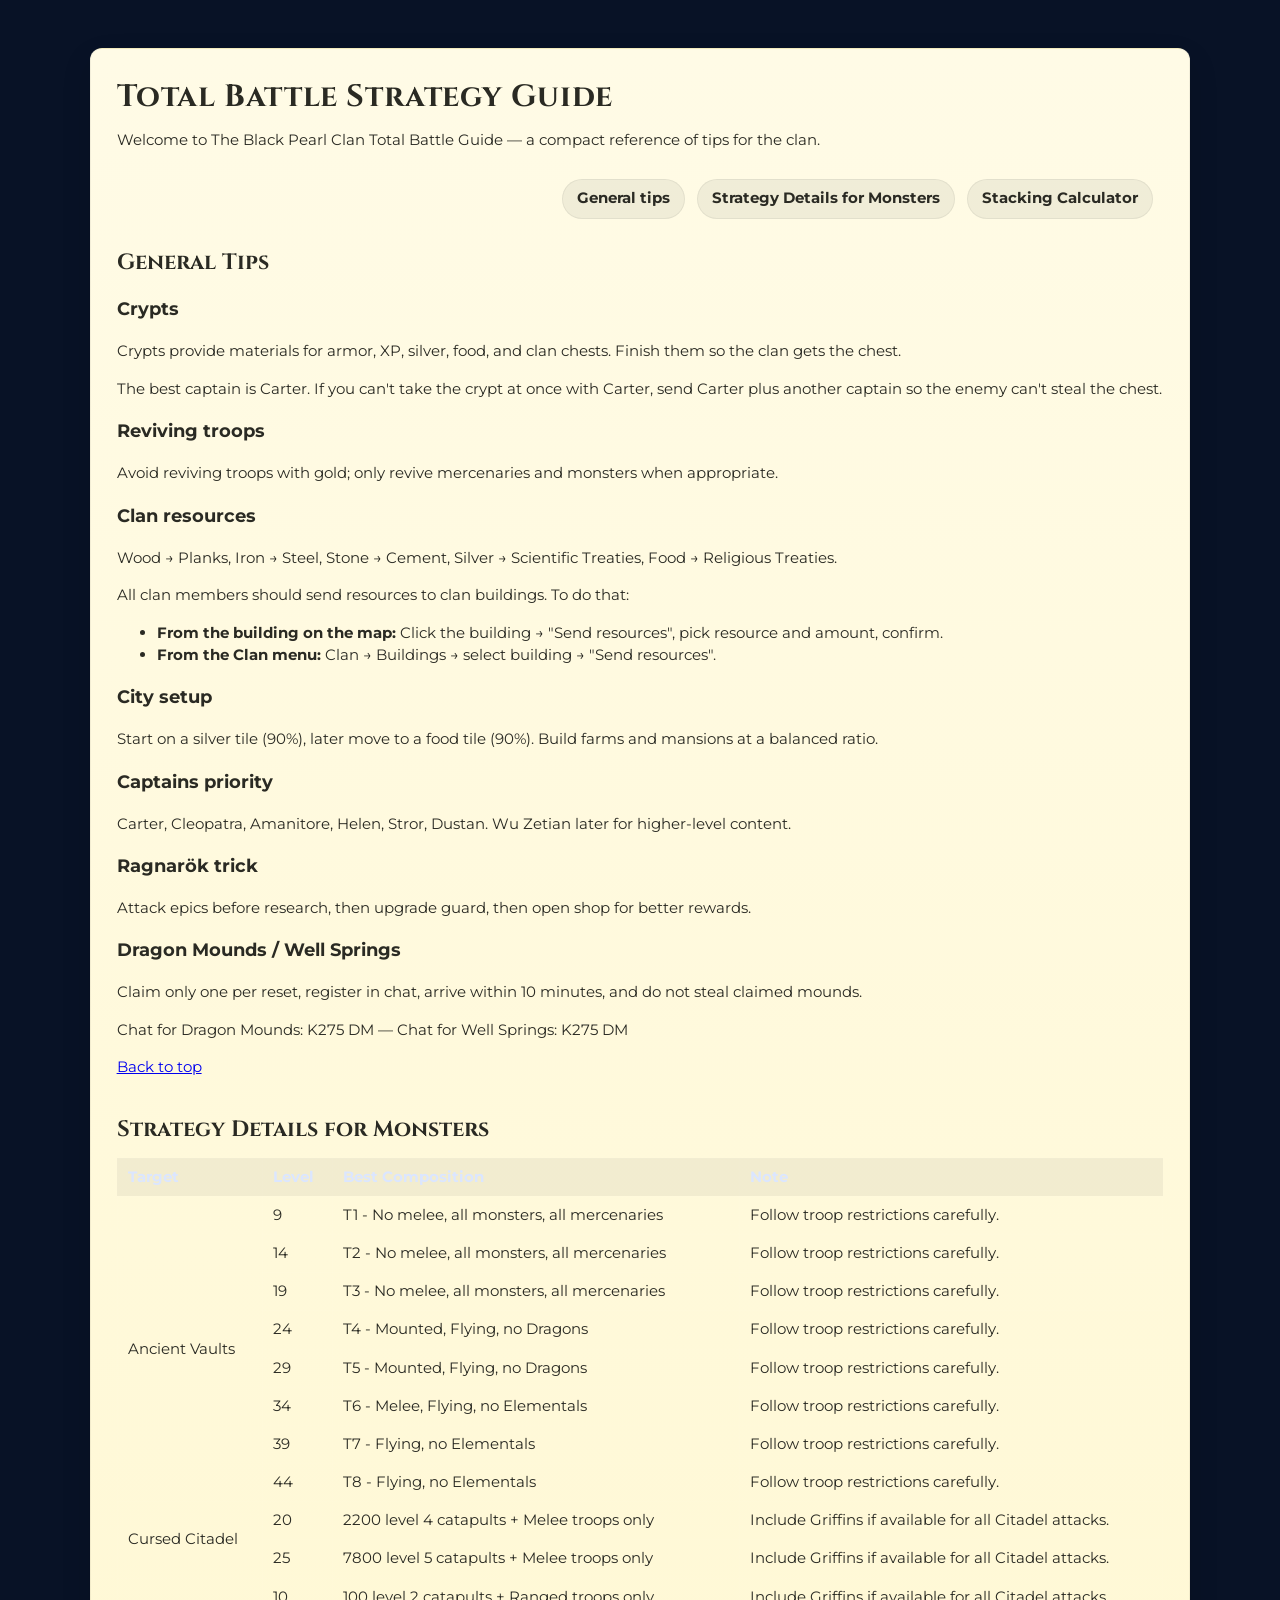
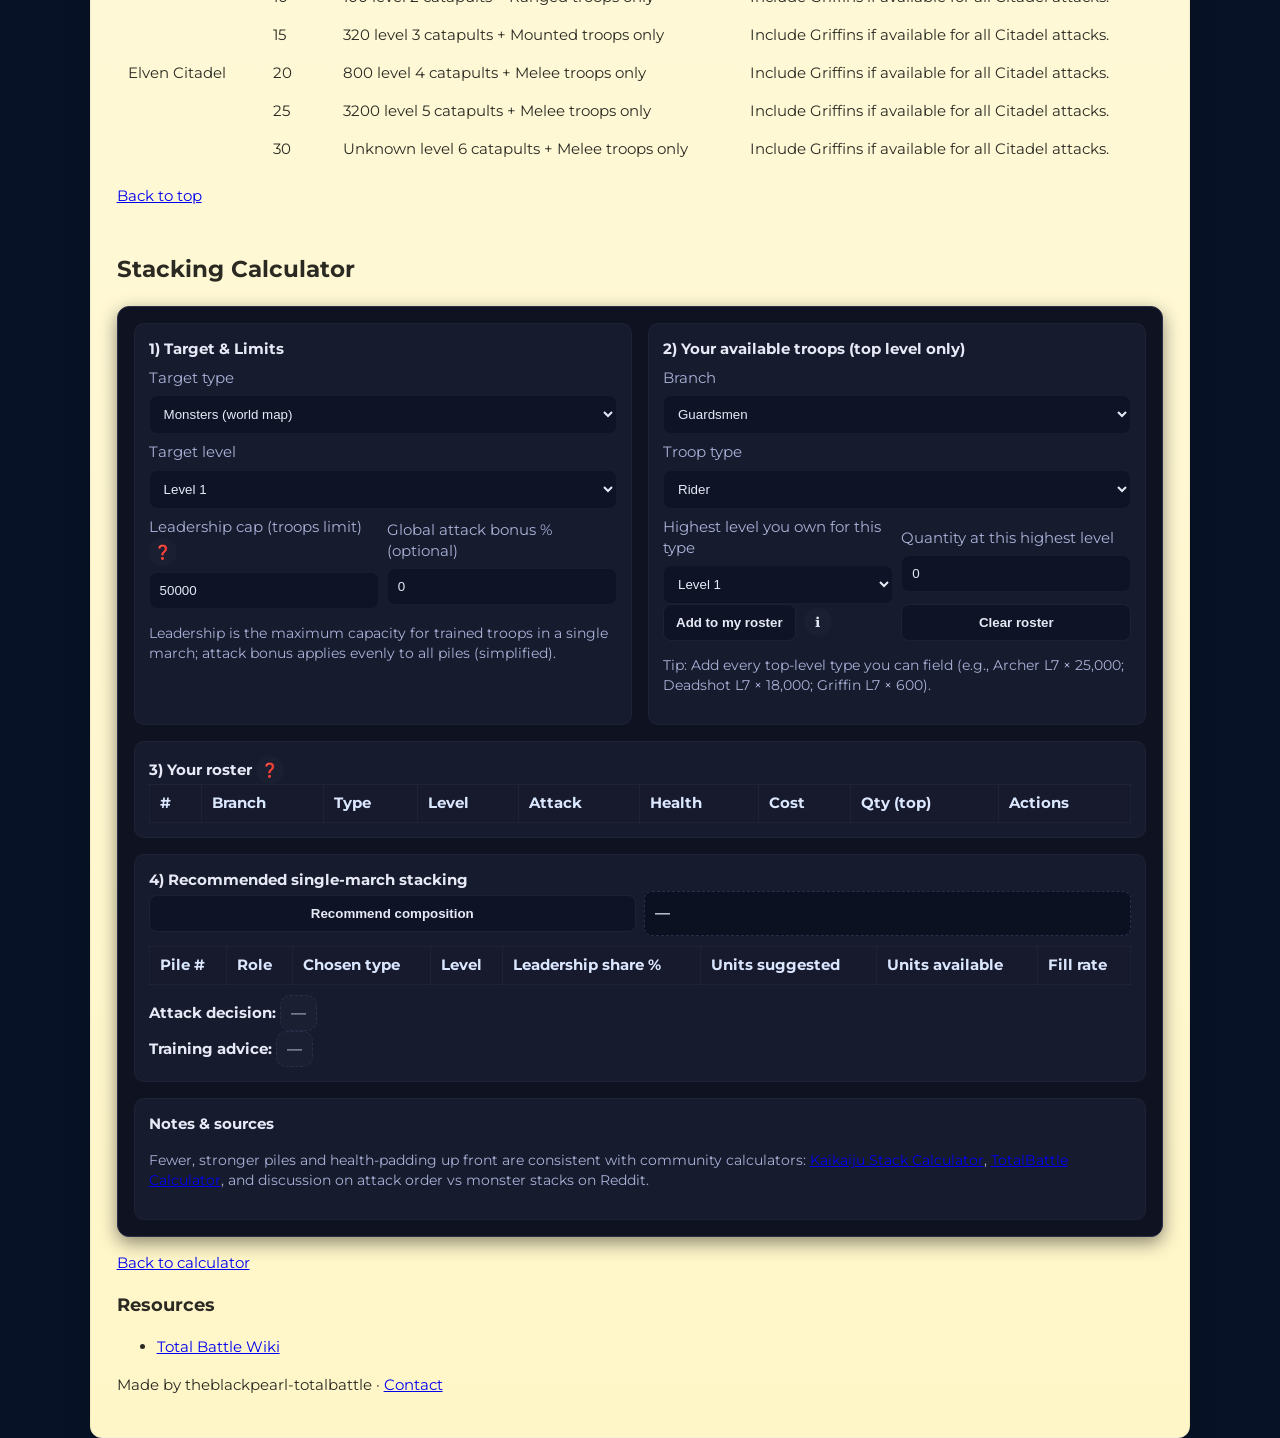
<file: index.html>
<!DOCTYPE html>
<html lang="en">
<head>
  <meta charset="utf-8" />
  <meta name="viewport" content="width=device-width,initial-scale=1" />
  <title>Total Battle Guide</title>

  <!-- Google fonts -->
  <link href="https://fonts.googleapis.com/css2?family=Cinzel:wght@400;700&family=Montserrat:wght@300;400;600&display=swap" rel="stylesheet">

  <!-- Site stylesheet -->
  <link rel="stylesheet" href="style.css" />
</head>
<body>
  <div class="container" id="top">
    <h1>Total Battle Strategy Guide</h1>

    <!-- Intro / description -->
    <p class="intro">
      Welcome to The Black Pearl Clan Total Battle Guide — a compact reference of tips for the clan.
    </p>

    <!-- Horizontal top menu -->
    <nav class="top-menu" role="navigation" aria-label="Top menu">
      <a class="menu-btn" href="#general-tips">General tips</a>
      <a class="menu-btn" href="#strategy-monsters">Strategy Details for Monsters</a>
      <a class="menu-btn" href="#stacking-calculator">Stacking Calculator</a>
    </nav>

    <!-- General Tips -->
    <section id="general-tips" class="general-tips" aria-labelledby="general-tips-heading">
      <h2 id="general-tips-heading">General Tips</h2>

      <article class="tip">
        <h3>Crypts</h3>
        <p>Crypts provide materials for armor, XP, silver, food, and clan chests. Finish them so the clan gets the chest.</p>
        <p>The best captain is Carter. If you can't take the crypt at once with Carter, send Carter plus another captain so the enemy can't steal the chest.</p>
      </article>

      <article class="tip">
        <h3>Reviving troops</h3>
        <p>Avoid reviving troops with gold; only revive mercenaries and monsters when appropriate.</p>
      </article>

      <article class="tip">
        <h3>Clan resources</h3>
        <p>Wood → Planks, Iron → Steel, Stone → Cement, Silver → Scientific Treaties, Food → Religious Treaties.</p>
        <p>All clan members should send resources to clan buildings. To do that:</p>
        <ul>
          <li><strong>From the building on the map:</strong> Click the building → "Send resources", pick resource and amount, confirm.</li>
          <li><strong>From the Clan menu:</strong> Clan → Buildings → select building → "Send resources".</li>
        </ul>
      </article>

      <article class="tip">
        <h3>City setup</h3>
        <p>Start on a silver tile (90%), later move to a food tile (90%). Build farms and mansions at a balanced ratio.</p>
      </article>

      <article class="tip">
        <h3>Captains priority</h3>
        <p>Carter, Cleopatra, Amanitore, Helen, Stror, Dustan. Wu Zetian later for higher-level content.</p>
      </article>

      <article class="tip">
        <h3>Ragnarök trick</h3>
        <p>Attack epics before research, then upgrade guard, then open shop for better rewards.</p>
      </article>

      <article class="tip">
        <h3>Dragon Mounds / Well Springs</h3>
        <p>Claim only one per reset, register in chat, arrive within 10 minutes, and do not steal claimed mounds.</p>
        <p>Chat for Dragon Mounds: K275 DM — Chat for Well Springs: K275 DM</p>
      </article>

      <p class="back-link"><a href="#top">Back to top</a></p>
    </section>

    <!-- Monsters strategy -->
    <div class="result-box" id="strategy-monsters">
      <h2>Strategy Details for Monsters</h2>

      <div class="table-wrap">
        <table id="strategyTable" aria-describedby="strategy-description" class="list">
          <caption id="strategy-description" style="display:none">List of targets, levels, recommended compositions and notes.</caption>
          <thead>
            <tr>
              <th scope="col">Target</th>
              <th scope="col">Level</th>
              <th scope="col">Best Composition</th>
              <th scope="col">Note</th>
            </tr>
          </thead>
          <tbody>
            <!-- Populated by script.js if present -->
          </tbody>
        </table>
      </div>

      <p class="back-link"><a href="#top">Back to top</a></p>
    </div>

    <!-- Stacking Calculator section with advisor -->
    <section id="stacking-calculator" class="stacking" aria-labelledby="stacking-heading">
      <h2 id="stacking-heading">Stacking Calculator</h2>

      <section id="tb-stack-advisor" aria-label="Stack advisor" style="--bg:#0f1220;--panel:#171b2e;--text:#e7eaf6;--muted:#a9b1d6;--accent:#6ea8fe;--ok:#86efac;--warn:#fde68a;--bad:#fca5a5;--line:#2a2f4a;">
        <!-- Minimal fallback inline style (main styles in style.css) -->
        <div class="wrap">
          <!-- 1) Target & Limits -->
          <div class="card half">
            <strong>1) Target & Limits</strong>
            <label for="sa-target">Target type</label>
            <select id="sa-target" aria-label="Target type">
              <option value="monsters">Monsters (world map)</option>
              <option value="epic">Epic monster</option>
              <option value="player">Player city</option>
            </select>

            <label for="sa-level">Target level</label>
            <select id="sa-level" aria-label="Target level"></select>

            <div class="row">
              <div>
                <label for="sa-lead">
                  Leadership cap (troops limit)
                  <span class="help" role="button" tabindex="0" aria-label="What is the Leadership cap?">❓
                    <span class="bubble" role="tooltip" aria-hidden="true">
                      <p><strong>What is it?</strong> The max Leadership your chosen captain(s) can use in one march.</p>
                      <p>Examples: <code>Spearman = 1</code>, <code>Rider = 2</code>, <code>Griffin = 20</code> per unit.</p>
                    </span>
                  </span>
                </label>
                <input id="sa-lead" type="number" min="0" step="1" value="50000" />
              </div>

              <div>
                <label for="sa-bonus">Global attack bonus % (optional)</label>
                <input id="sa-bonus" type="number" step="1" value="0" />
              </div>
            </div>

            <p class="small">Leadership is the maximum capacity for trained troops in a single march; attack bonus applies evenly to all piles (simplified).</p>
          </div>

          <!-- 2) Availability inputs -->
          <div class="card half">
            <strong>2) Your available troops (top level only)</strong>
            <label for="sa-branch">Branch</label>
            <select id="sa-branch" aria-label="Branch">
              <option value="Guardsmen">Guardsmen</option>
              <option value="Specialists">Specialists</option>
              <option value="Monsters">Monsters</option>
            </select>

            <label for="sa-unit">Troop type</label>
            <select id="sa-unit" aria-label="Troop type"></select>

            <div class="row">
              <div>
                <label for="sa-levelTop">Highest level you own for this type</label>
                <select id="sa-levelTop" aria-label="Highest level"></select>
              </div>
              <div>
                <label for="sa-qtyTop">Quantity at this highest level</label>
                <input id="sa-qtyTop" type="number" min="0" step="1" value="0" />
              </div>
            </div>

            <div class="row">
              <div style="display:flex;gap:8px;align-items:center;">
                <button id="sa-add" class="btn" type="button">Add to my roster</button>

                <span class="help" role="button" tabindex="0" aria-label="How to use Add to my roster">ℹ️
                  <span class="bubble" role="tooltip" aria-hidden="true">
                    <p><strong>What this does:</strong> Adds one troop entry (branch, type, level, quantity) to your roster table.</p>
                    <ul style="margin:0 0 8px 18px;">
                      <li>Select branch.</li>
                      <li>Pick the troop type.</li>
                      <li>Choose the highest level you own.</li>
                      <li>Enter quantity and click Add.</li>
                    </ul>
                  </span>
                </span>
              </div>

              <button id="sa-clear" class="btn" type="button">Clear roster</button>
            </div>

            <p class="small">Tip: Add every top-level type you can field (e.g., Archer L7 × 25,000; Deadshot L7 × 18,000; Griffin L7 × 600).</p>
          </div>

          <!-- 3) Roster -->
          <div class="card" style="grid-column:span 12;">
            <strong>
              3) Your roster
              <span class="help" role="button" tabindex="0" aria-label="What is Your roster?">❓
                <span class="bubble" role="tooltip" aria-hidden="true">
                  <p><strong>What it is:</strong> A list of the top-level troops you own and their quantities.</p>
                  <p>The advisor uses this to pick piles and calculate fit inside Leadership.</p>
                </span>
              </span>
            </strong>

            <div class="table-wrap">
              <table id="sa-roster" class="list" aria-label="Your roster table">
                <thead>
                  <tr>
                    <th>#</th><th>Branch</th><th>Type</th><th>Level</th><th>Attack</th><th>Health</th><th>Cost</th><th>Qty (top)</th><th>Actions</th>
                  </tr>
                </thead>
                <tbody></tbody>
              </table>
            </div>
          </div>

          <!-- 4) Recommendation -->
          <div class="card" style="grid-column:span 12;">
            <strong>4) Recommended single‑march stacking</strong>

            <div class="row" style="margin-bottom:8px;">
              <button id="sa-recommend" class="btn" type="button">Recommend composition</button>
              <div class="out" id="sa-summary" aria-live="polite">—</div>
            </div>

            <div class="table-wrap" style="margin-top:10px;">
              <table id="sa-plan" class="list" aria-label="Stacking plan">
                <thead>
                  <tr>
                    <th>Pile #</th><th>Role</th><th>Chosen type</th><th>Level</th>
                    <th>Leadership share %</th><th>Units suggested</th><th>Units available</th><th>Fill rate</th>
                  </tr>
                </thead>
                <tbody></tbody>
              </table>
            </div>

            <div style="margin-top:10px;">
              <div><strong>Attack decision:</strong> <span id="sa-decision" class="pill">—</span></div>
              <div><strong>Training advice:</strong> <span id="sa-advice" class="pill">—</span></div>
            </div>
          </div>

          <!-- References -->
          <div class="card ref" style="grid-column:span 12;">
            <strong>Notes & sources</strong>
            <p class="small">
              Fewer, stronger piles and health‑padding up front are consistent with community calculators: 
              <a href="https://kaiculator.kaikaiju.com/" target="_blank" rel="noopener">Kaikaiju Stack Calculator</a>,
              <a href="https://totalbattle-calculator.com/" target="_blank" rel="noopener">TotalBattle Calculator</a>,
              and discussion on attack order vs monster stacks on Reddit.
            </p>
          </div>
        </div>

        <!-- Inline script for advisor behavior -->
        <script>
        (function(){
          // Minimal dataset and advisor logic (kept compact)
          const DB = {
            "Guardsmen":{
              "Rider":{1:{a:100,h:300,c:2},2:{a:180,h:540,c:2},3:{a:320,h:960,c:2},4:{a:580,h:1740,c:2},5:{a:1050,h:3150,c:2},6:{a:1900,h:5700,c:2},7:{a:3400,h:10200,c:2}},
              "Spearman":{1:{a:50,h:150,c:1},2:{a:90,h:270,c:1},3:{a:160,h:480,c:1},4:{a:290,h:870,c:1},5:{a:520,h:1560,c:1},6:{a:940,h:2820,c:1},7:{a:1700,h:5100,c:1}},
              "Archer":{1:{a:50,h:150,c:1},2:{a:90,h:270,c:1},3:{a:160,h:480,c:1},4:{a:290,h:870,c:1},5:{a:520,h:1560,c:1},6:{a:940,h:2820,c:1},7:{a:1700,h:5100,c:1}},
              "Griffin":{5:{a:10000,h:30000,c:20},6:{a:19000,h:57000,c:20},7:{a:34000,h:102000,c:20}}
            },
            "Specialists":{/* shortened for brevity - same structure as previously provided */},
            "Monsters":{/* shortened */}
          };

          // Elements
          const targetEl = document.getElementById('sa-target');
          const levelEl = document.getElementById('sa-level');
          const leadEl = document.getElementById('sa-lead');
          const bonusEl = document.getElementById('sa-bonus');
          const branchEl = document.getElementById('sa-branch');
          const unitEl = document.getElementById('sa-unit');
          const levelTopEl = document.getElementById('sa-levelTop');
          const qtyTopEl = document.getElementById('sa-qtyTop');

          const addEl = document.getElementById('sa-add');
          const clearEl = document.getElementById('sa-clear');
          const rosterBody = document.querySelector('#sa-roster tbody');
          const recommendEl = document.getElementById('sa-recommend');
          const planBody = document.querySelector('#sa-plan tbody');
          const summaryEl = document.getElementById('sa-summary');
          const decisionEl = document.getElementById('sa-decision');
          const adviceEl = document.getElementById('sa-advice');

          // State
          let roster = [];

          // Helpers
          const fmtI = n => new Intl.NumberFormat().format(n);
          const fmtN = n => new Intl.NumberFormat(undefined,{maximumFractionDigits:2}).format(n);
          const clampInt = v => { const n = Math.floor(Number(v)); return Number.isFinite(n) && n>0 ? n : 0; };

          function setTargetLevels(){
            const t = targetEl.value;
            levelEl.innerHTML = '';
            const maxLevel = (t==='monsters')?50:10;
            for(let i=1;i<=maxLevel;i++){
              const opt = document.createElement('option');
              opt.value = String(i); opt.textContent = `Level ${i}`;
              levelEl.appendChild(opt);
            }
          }

          function populateUnits(){
            const b = branchEl.value;
            unitEl.innerHTML = '';
            if(!DB[b]) return;
            Object.keys(DB[b]).forEach(u=>{
              const opt = document.createElement('option');
              opt.value = u; opt.textContent = u;
              unitEl.appendChild(opt);
            });
            populateLevelsForSelected();
          }

          function populateLevelsForSelected(){
            const b = branchEl.value, u = unitEl.value;
            levelTopEl.innerHTML = '';
            if(!DB[b] || !DB[b][u]) return;
            const levels = Object.keys(DB[b][u]).map(Number).sort((a,b)=>a-b);
            levels.forEach(l=>{
              const opt = document.createElement('option');
              opt.value = String(l); opt.textContent = `Level ${l}`;
              levelTopEl.appendChild(opt);
            });
          }

          function renderRoster(){
            rosterBody.innerHTML = '';
            roster.forEach((r,i)=>{
              const tr = document.createElement('tr');
              tr.innerHTML = `<td>${i+1}</td><td>${r.branch}</td><td>${r.unit}</td><td>${r.lvl}</td><td>${fmtN(r.a)}</td><td>${fmtN(r.h)}</td><td>${fmtI(r.c)}</td><td>${fmtI(r.qty)}</td><td><button class="del" data-i="${i}">✕</button></td>`;
              rosterBody.appendChild(tr);
            });
            rosterBody.querySelectorAll('button.del').forEach(btn=>{
              btn.addEventListener('click', ()=>{ roster.splice(Number(btn.dataset.i),1); renderRoster(); });
            });
          }

          function addToRoster(){
            const b = branchEl.value, u = unitEl.value;
            const l = Number(levelTopEl.value);
            const q = clampInt(qtyTopEl.value);
            if(!DB[b] || !DB[b][u] || !DB[b][u][l] || q<=0) return;
            const st = DB[b][u][l];
            roster.push({ branch: b, unit: u, lvl: l, qty: q, a: st.a, h: st.h, c: st.c });
            renderRoster();
          }

          function clearRoster(){ roster = []; renderRoster(); }

          function roleOf(name, branch){
            const n = name.toLowerCase();
            if(n.includes('archer')||n.includes('deadshot')||n.includes('legitimist')) return 'ranged';
            if(n.includes('rider')||n.includes('lion')||n.includes('mounted')||n.includes('smiter')) return 'mounted';
            if(n.includes('griffin')||n.includes('corax')||n.includes('royal')) return 'flying';
            if(n.includes('spearman')||n.includes('sword')||n.includes('duelist')||n.includes('whitemane')) return 'melee';
            return branch === 'Specialists' ? 'melee' : 'ranged';
          }

          function recommend(){
            const L = clampInt(leadEl.value);
            const bonusPct = Number(bonusEl.value) || 0;
            const tType = targetEl.value;

            if(L<=0 || roster.length===0){
              summaryEl.textContent = 'Please enter Leadership and add at least one troop type.';
              planBody.innerHTML = ''; decisionEl.textContent='—'; adviceEl.textContent='—';
              return;
            }

            const shares = (tType==='monsters'||tType==='epic')
              ? [{role:'shield',pct:25},{role:'ranged',pct:45},{role:'mounted',pct:20},{role:'flying',pct:10}]
              : [{role:'shield',pct:35},{role:'mounted',pct:35},{role:'ranged',pct:20},{role:'flying',pct:10}];

            function pickForRole(role){
              if(role==='shield'){
                let best=null, bestScore=-1;
                roster.forEach(r=>{
                  const score = r.h / Math.max(1,r.c);
                  if(score>bestScore){ best = r; bestScore = score; }
                });
                return best;
              }
              let candidates = roster.filter(r=> roleOf(r.unit, r.branch) === role);
              if(candidates.length===0) candidates = roster.slice();
              candidates.sort((x,y)=> (y.a/Math.max(1,y.c)) - (x.a/Math.max(1,x.c)));
              return candidates[0]||null;
            }

            const rows = [];
            shares.forEach((s,idx)=>{
              const picked = pickForRole(s.role);
              if(!picked) return;
              const shareL = Math.floor(L * (s.pct/100));
              const unitsByCap = Math.floor(shareL / Math.max(1,picked.c));
              const unitsAvail = picked.qty;
              const unitsUsed = Math.min(unitsByCap, unitsAvail);
              const aEff = picked.a * (1 + (bonusPct/100));
              rows.push({
                pile: idx+1, role: s.role, unit: picked.unit, lvl: picked.lvl,
                sharePct: s.pct, unitsSuggested: unitsByCap, unitsAvailable: unitsAvail,
                unitsUsed: unitsUsed, aEff: aEff
              });
            });

            const totalSuggested = rows.reduce((s,r)=> s + r.unitsSuggested, 0);
            const totalUsed = rows.reduce((s,r)=> s + r.unitsUsed, 0);
            const fillRate = totalSuggested>0 ? totalUsed/totalSuggested : 0;

            planBody.innerHTML = '';
            rows.forEach(r=>{
              const tr = document.createElement('tr');
              const fill = (r.unitsSuggested>0) ? (r.unitsUsed / r.unitsSuggested) : 0;
              tr.innerHTML = `<td>${r.pile}</td><td>${r.role}</td><td>${r.unit}</td><td>${r.lvl}</td><td>${r.sharePct}%</td><td>${fmtI(r.unitsSuggested)}</td><td>${fmtI(r.unitsAvailable)}</td><td>${fmtN(fill*100)}%</td>`;
              planBody.appendChild(tr);
            });

            const totalPower = rows.reduce((s,r)=> s + (r.aEff * r.unitsUsed), 0);
            summaryEl.textContent = `Total units used: ${fmtI(totalUsed)} | Est. total attack power: ${fmtN(totalPower)} (simplified)`;

            let decisionTxt='—', cls='';
            if(fillRate>=0.85){ decisionTxt='GO (well-stacked)'; cls='ok'; }
            else if(fillRate>=0.65){ decisionTxt='CAUTION (partial stacking)'; cls='warn'; }
            else { decisionTxt='HOLD (train more before attacking)'; cls='bad'; }
            decisionEl.textContent = decisionTxt;
            decisionEl.className = `pill ${cls}`;

            const shortages = rows.filter(r=> r.unitsAvailable < r.unitsSuggested).map(r=> `${r.role}: ${r.unit} (need +${fmtI(r.unitsSuggested - r.unitsAvailable)})`);
            adviceEl.textContent = shortages.length ? `Train more ${shortages.join('; ')}` : 'Roster sufficiently covers recommended roles. Consider upgrading levels.';
          }

          // Events
          targetEl.addEventListener('change', setTargetLevels);
          branchEl.addEventListener('change', populateUnits);
          unitEl.addEventListener('change', populateLevelsForSelected);
          addEl.addEventListener('click', addToRoster);
          clearEl.addEventListener('click', clearRoster);
          recommendEl.addEventListener('click', recommend);

          // Init
          setTargetLevels();
          populateUnits();
          renderRoster();

          // Tooltip interactions (keyboard + hover + click for mobile)
          (function(){
            const helps = document.querySelectorAll('#tb-stack-advisor .help');
            helps.forEach(h=>{
              const bubble = h.querySelector('.bubble');
              const show = ()=> { h.classList.add('show'); bubble && bubble.setAttribute('aria-hidden','false'); };
              const hide = ()=> { h.classList.remove('show'); bubble && bubble.setAttribute('aria-hidden','true'); };
              h.addEventListener('focus', show);
              h.addEventListener('blur', hide);
              h.addEventListener('mouseenter', show);
              h.addEventListener('mouseleave', hide);
              h.addEventListener('click', (e)=>{
                if(!h.classList.contains('show')){ show(); setTimeout(hide,8000); }
                e.stopPropagation();
              });
              document.addEventListener('click', hide);
              if(bubble) bubble.addEventListener('click', e=> e.stopPropagation());
            });
          })();

        })();
        </script>
      </section>

      <p class="back-link"><a href="#stacking-calculator">Back to calculator</a></p>
    </section>

    <!-- Resources -->
    <section class="resources" aria-label="Resources">
      <h3>Resources</h3>
      <ul>
        <li><a href="https://totalbattle.fandom.com/" target="_blank" rel="noopener">Total Battle Wiki</a></li>
      </ul>
    </section>

    <footer class="site-footer">
      <p>Made by theblackpearl-totalbattle · <a href="mailto:you@example.com">Contact</a></p>
    </footer>
  </div>

  <!-- Optional external script if you have additional logic -->
  <script src="script.js"></script>
</body>
</html>
</file>
<file: style.css>
/* style.css — responsive & readability improvements */

/* Box model */
* { box-sizing: border-box; }

/* Root variables and responsive typography */
:root{
  --page-bg: #081226;
  --panel-bg-start: #fffbe6;
  --panel-bg-end:   #fff6c8;
  --panel-bg: linear-gradient(180deg,var(--panel-bg-start) 0%, var(--panel-bg-end) 100%);
  --accent: #ffb400;
  --accent-2: #e85b2f;
  --muted: #6d6a58;
  --text-dark: #2a2a23;
  --panel-border: rgba(42,34,20,0.06);
  --shadow: 0 12px 30px rgba(2,8,20,0.12);

  --table-border: rgba(42,34,20,0.10);
  --table-border-strong: rgba(42,34,20,0.30);
  --table-header-bg: rgba(0,0,0,0.03);

  /* responsive type */
  --fs-base: clamp(14px, 1.2vw, 16px);
  --fs-h1: clamp(20px, 2.4vw, 36px);
  --fs-h2: clamp(16px, 1.8vw, 22px);
  --line-height: 1.45;

  /* layout widths */
  --content-max-width: 1100px;
}

/* Base page */
html,body {
  height: 100%;
  margin: 0;
  background: var(--page-bg);
  color: var(--text-dark);
  font-family: "Montserrat", system-ui, -apple-system, "Segoe UI", Roboto, Arial, sans-serif;
  -webkit-font-smoothing: antialiased;
  -moz-osx-font-smoothing: grayscale;
  font-size: var(--fs-base);
  line-height: var(--line-height);
}

/* Container */
.container {
  max-width: var(--content-max-width);
  margin: clamp(16px, 4vw, 48px) auto;
  padding: clamp(12px, 2vw, 28px);
  border-radius: 12px;
  background: var(--panel-bg);
  box-shadow: var(--shadow);
  border: 1px solid var(--panel-border);
}

/* Headers */
h1 {
  font-family: "Cinzel", Georgia, serif;
  font-size: var(--fs-h1);
  margin: 0 0 10px 0;
  color: var(--text-dark);
  letter-spacing: 0.6px;
}
.general-tips h2, .result-box h2 {
  font-family: "Cinzel", serif;
  font-size: var(--fs-h2);
  margin: 8px 0 12px 0;
}

/* Intro */
.intro {
  color: var(--text-dark);
  margin: 8px 0 18px 0;
  font-size: var(--fs-base);
}

/* Top menu */
.top-menu {
  display:flex; gap:12px; justify-content:flex-end; align-items:center;
  margin: 12px 0 18px 0; padding:10px; border-radius:14px;
}
.menu-btn {
  display:inline-block; padding:8px 14px; border-radius:999px;
  background: rgba(11,17,28,0.06); border:1px solid rgba(11,17,28,0.06);
  color: var(--text-dark); text-decoration:none; font-weight:700; font-size:0.95rem;
}
.menu-btn:hover{ color:var(--accent); transform:translateY(-2px); }

/* Result box */
.result-box { background:transparent; padding:12px 0; margin-top:8px; }

/* Flexible grid for advisor */
.wrap{
  display:grid;
  grid-template-columns: repeat(12, 1fr);
  gap: clamp(8px, 1.6vw, 16px);
}

/* Card */
.card{
  grid-column: span 12;
  background: rgba(255,255,255,0.02);
  border-radius:10px; padding: clamp(10px, 1.6vw, 14px);
  border:1px solid rgba(255,255,255,0.03);
}

/* half column: full width on small, 6 cols on wide */
.half{ grid-column: span 12; }
@media(min-width:880px){ .half{ grid-column: span 6; } }

/* Form control visuals */
label{ display:block; font-size:0.95rem; color:var(--muted); margin:8px 0 6px; }
input[type=number], input[type=text], select{
  width:100%; padding:10px; border-radius:8px; background:#0e1326; color:#e7eaf6;
  border:1px solid rgba(255,255,255,0.04);
}

/* Row layout inside cards */
.row{ display:grid; grid-template-columns: 1fr 1fr; gap:8px; align-items:center; }
@media(max-width:560px){ .row{ grid-template-columns: 1fr; } }

/* Buttons */
.btn{
  display:inline-flex; align-items:center; justify-content:center;
  padding:10px 12px; border-radius:8px; border:1px solid rgba(255,255,255,0.06);
  background:#0e1326; color:#e7eaf6; cursor:pointer; font-weight:600;
}
.btn:hover{ background:#101634; }
@media(max-width:560px){
  .btn{ width:100%; box-sizing:border-box; }
  .row > * { width:100%; }
}

/* small helper classes */
.small{ color:var(--muted); font-size:0.92rem; }

/* Tables: responsive wrapper + compact on small screens */
.table-wrap{ overflow-x:auto; -webkit-overflow-scrolling:touch; }
.list{ width:100%; border-collapse:collapse; min-width:640px; }
.list th, .list td{ padding:8px 10px; border:1px solid rgba(255,255,255,0.03); font-size:0.95rem; text-align:left; }
.list thead th{ background: rgba(0,0,0,0.05); font-weight:700; color:#dbe6ff; }

/* Compact table styles for small screens */
@media(max-width:700px){
  .list{ min-width:100%; font-size:0.9rem; }
  .list th, .list td{ padding:6px 8px; }
}

/* Advisor-specific styling appended */
#tb-stack-advisor{
  --bg: var(--tb-bg,#0f1220);
  --panel: var(--tb-panel,#171b2e);
  --text: var(--tb-text,#e7eaf6);
  --muted: var(--tb-muted,#a9b1d6);
  --line: var(--tb-line,#2a2f4a);

  color:var(--text); background:var(--bg); padding:16px; border-radius:12px; border:1px solid var(--line);
  box-shadow: 0 6px 18px rgba(0,0,0,0.45);
}
#tb-stack-advisor h3{ margin:0 0 6px; font-size:1.05rem; color:var(--text); }
#tb-stack-advisor .sub{ margin:0 0 10px; color:var(--muted); font-size:0.95rem; }

/* cards inside advisor */
#tb-stack-advisor .card{ background:var(--panel); border:1px solid rgba(255,255,255,0.03); }

/* Buttons and output */
#tb-stack-advisor .out{ background:#0c1122; padding:10px; border-radius:8px; border:1px dashed var(--line); font-weight:600; color:var(--text); }

/* Pill states */
#tb-stack-advisor .pill{ display:inline-block; padding:6px 10px; border-radius:10px; background:rgba(255,255,255,0.02); color:var(--text); border:1px dashed var(--line); }

/* === Tooltip styles for ❓ / ℹ️ === */
#tb-stack-advisor .help{
  display:inline-flex; align-items:center; justify-content:center; width:28px; height:28px; border-radius:50%;
  background:rgba(255,255,255,0.02); color:var(--text); cursor:help; position:relative; font-size:14px;
}
#tb-stack-advisor .help:focus{ outline:2px solid rgba(110,168,254,0.25); outline-offset:3px; }
#tb-stack-advisor .help .bubble{
  display:none; position:absolute; left:calc(100% + 10px); top:0; width:min(360px, 88vw);
  background:rgba(10,14,22,0.96); color:#e7eaf6; border:1px solid rgba(255,255,255,0.06);
  padding:10px; border-radius:8px; box-shadow:0 8px 30px rgba(2,8,20,0.6);
  z-index: 1000; font-size:0.92rem;
}
#tb-stack-advisor .help .bubble p{ margin:0 0 8px; }
#tb-stack-advisor .help .bubble ul{ margin:6px 0 8px 18px; }
#tb-stack-advisor .help.show .bubble,
#tb-stack-advisor .help:hover .bubble,
#tb-stack-advisor .help:focus .bubble{ display:block; }

@media(max-width:560px){
  #tb-stack-advisor .help .bubble{ left:0; top:calc(100% + 8px); width:calc(100vw - 48px); }
}

/* make sure interactive elements have sensible hit areas */
button, .menu-btn, select, input { touch-action: manipulation; }

/* accessible focus styles */
:focus-visible { outline: 3px solid rgba(255,180,0,0.10); outline-offset:2px; }
</file>
